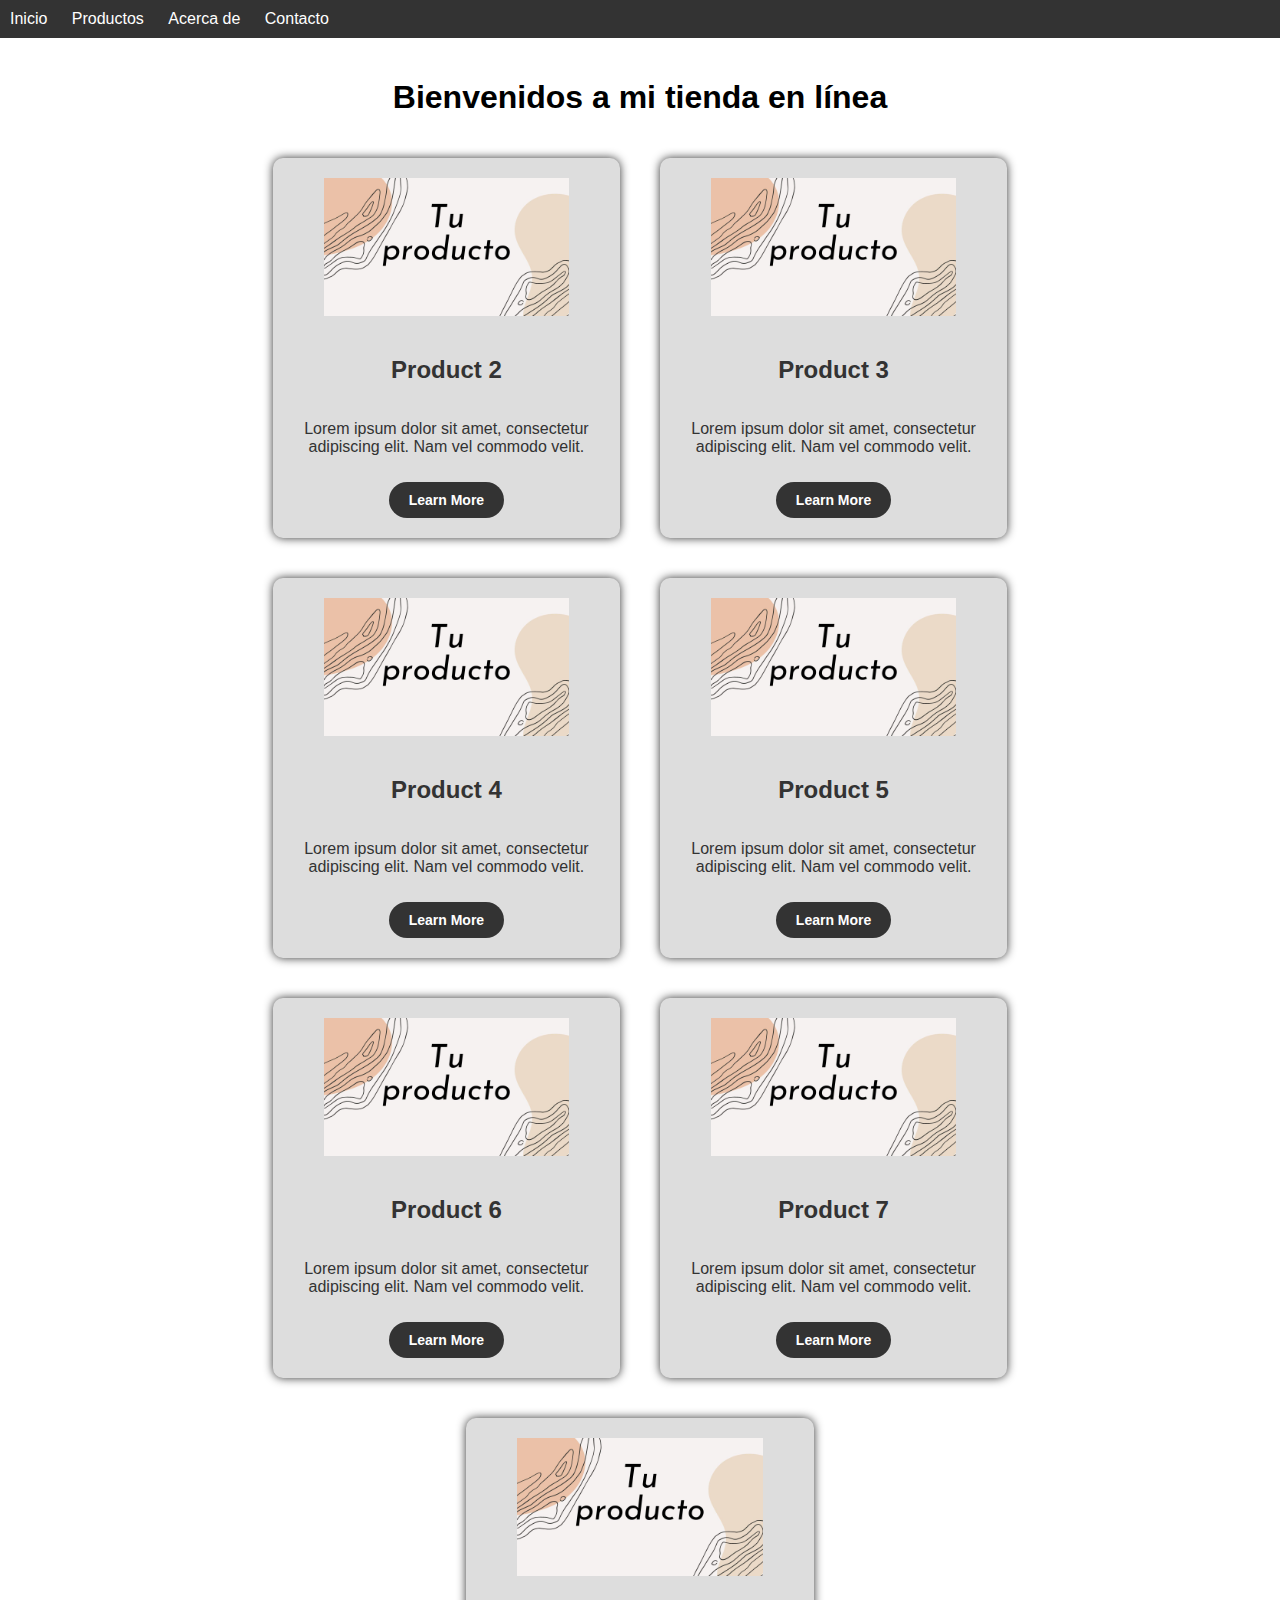
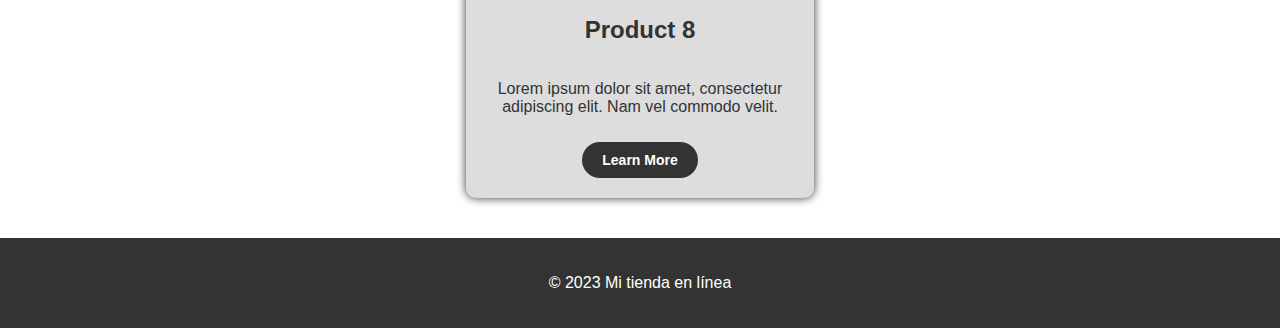
<file: index.html>
<!DOCTYPE html>
<html lang="es">
<head>
    <meta charset="UTF-8">
    <meta http-equiv="X-UA-Compatible" content="IE=edge">
    <meta name="viewport" content="width=device-width, initial-scale=1.0">
    <title>Document</title>
    <link rel="stylesheet" href="styles.css">

</head>
<body>

    <header>
        <nav>
          <a href="#">Inicio</a>
          <a href="#">Productos</a>
          <a href="#">Acerca de</a>
          <a href="#">Contacto</a>
        </nav>
      </header>


      <main>

        <h1>Bienvenidos a mi tienda en línea</h1>
        <section>

          <article>
            <img src="product.jpg" alt="Product 1">
            <h2>Product 2</h2>
            <p>Lorem ipsum dolor sit amet, consectetur adipiscing elit. Nam vel commodo velit.</p>
            <a id="product2-description" href="productos/01/index_product.html"><button>Learn More</button></a>
          </article>

          <article>
            <img src="product.jpg" alt="Product 1">
            <h2>Product 3</h2>
            <p>Lorem ipsum dolor sit amet, consectetur adipiscing elit. Nam vel commodo velit.</p>
            <a id="product3-description" href="productos/01/index_product.html"><button>Learn More</button></a>
          </article>

          <article>
            <img src="product.jpg" alt="Product 1">
            <h2>Product 4</h2>
            <p>Lorem ipsum dolor sit amet, consectetur adipiscing elit. Nam vel commodo velit.</p>
            <a id="product4-description" href="productos/01/index_product.html"><button>Learn More</button></a>
          </article>

          <article>
            <img src="product.jpg" alt="Product 1">
            <h2>Product 5</h2>
            <p>Lorem ipsum dolor sit amet, consectetur adipiscing elit. Nam vel commodo velit.</p>
            <a id="product5-description" href="productos/01/index_product.html"><button>Learn More</button></a>
          </article>

          <article>
            <img src="product.jpg" alt="Product 1">
            <h2>Product 6</h2>
            <p>Lorem ipsum dolor sit amet, consectetur adipiscing elit. Nam vel commodo velit.</p>
            <a id="product6-description" href="productos/01/index_product.html"><button>Learn More</button></a>
          </article>

          <article>
            <img src="product.jpg" alt="Product 1">
            <h2>Product 7</h2>
            <p>Lorem ipsum dolor sit amet, consectetur adipiscing elit. Nam vel commodo velit.</p>
            <a id="product7-description" href="productos/01/index_product.html"><button>Learn More</button></a>
          </article>

          <article>
            <img src="product.jpg" alt="Product 1">
            <h2>Product 8</h2>
            <p>Lorem ipsum dolor sit amet, consectetur adipiscing elit. Nam vel commodo velit.</p>
            <a id="product8-description" href="productos/01/index_product.html"><button>Learn More</button></a>
          </article>

        
        </section>
      </main>

      <footer>
        <p>&copy; 2023 Mi tienda en línea</p>
      </footer>
</body>
</html>
</file>
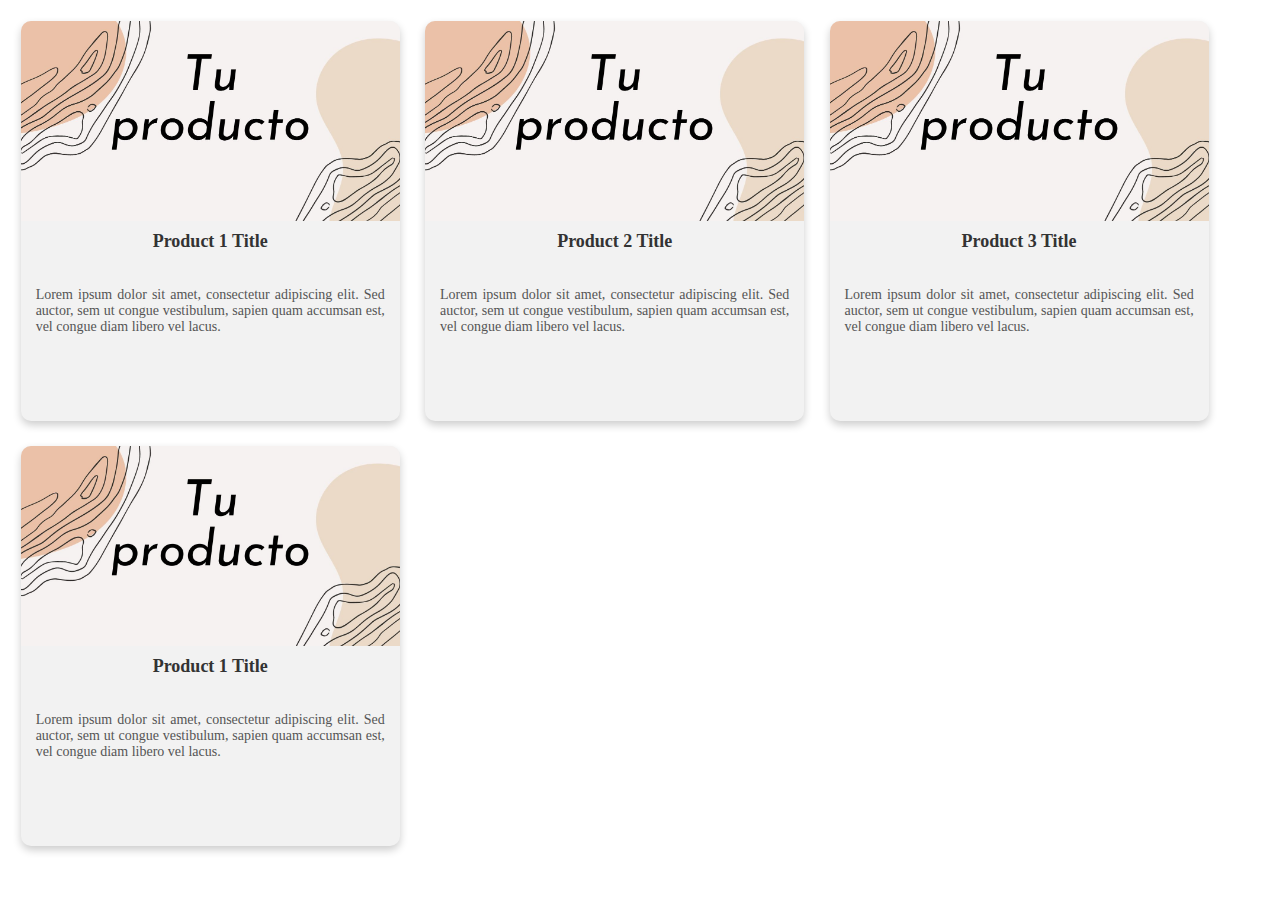
<file: productos/01/index_product.html>
<!DOCTYPE html>
<html lang="en">
<head>
    <meta charset="UTF-8">
    <meta http-equiv="X-UA-Compatible" content="IE=edge">
    <meta name="viewport" content="width=device-width, initial-scale=1.0">
    <title>Document</title>
    <link rel="stylesheet" href="style.css">
</head>
<body>
    <div class="products">
        <div class="product">
          <img src="product1.jpg" alt="Product 1 Image">
          <h3>Product 1 Title</h3>
          <p>Lorem ipsum dolor sit amet, consectetur adipiscing elit. Sed auctor, sem ut congue vestibulum, sapien quam accumsan est, vel congue diam libero vel lacus. </p>
          
        </div>
        <div class="product">
          <img src="product1.jpg" alt="Product 2 Image">
          <h3>Product 2 Title</h3>
          <p>Lorem ipsum dolor sit amet, consectetur adipiscing elit. Sed auctor, sem ut congue vestibulum, sapien quam accumsan est, vel congue diam libero vel lacus. </p>
          
        </div>
        <div class="product">
          <img src="product1.jpg" alt="Product 3 Image">
          <h3>Product 3 Title</h3>
          <p>Lorem ipsum dolor sit amet, consectetur adipiscing elit. Sed auctor, sem ut congue vestibulum, sapien quam accumsan est, vel congue diam libero vel lacus. </p>
        
        </div>

        <div class="product">
            <img src="product1.jpg" alt="Product 1 Image">
            <h3>Product 1 Title</h3>
            <p>Lorem ipsum dolor sit amet, consectetur adipiscing elit. Sed auctor, sem ut congue vestibulum, sapien quam accumsan est, vel congue diam libero vel lacus. </p>
            
          </div>
      </div>
      


</body>
</html>
</file>
<file: styles.css>
body {
  margin: 0;
  font-family: Arial, sans-serif;
  display: flex;
  flex-direction: column;
  align-items: center;
  height: 100vh;
}

header {
  background-color: #333;
  color: #fff;
  width: 100%;
  display: flex;
  justify-content: space-between;
  padding: 10px 20px;
}

header nav a {
  color: #fff;
  text-decoration: none;
  padding: 0 10px;
}

main {
  display: flex;
  flex-wrap: wrap;
  justify-content: center;
  width: 80%;
  margin: 20px auto;
}


section {
  display: flex;
  justify-content: center; 
  flex-wrap: wrap;

}

article {
  background-color: #ddd;
  color: #333;
  width: 30%;
  text-align: center;
  margin: 20px;
  padding: 20px;
  border-radius: 10px;
  box-shadow: 0px 0px 10px #333;
  padding: 2%;
}

footer {
  background-color: #333;
  color: #fff;
  width: 100%;
  text-align: center;
  padding: 20px;
}

section {
  display: flex;
  justify-content: center;
  flex-wrap: wrap;
}

article {
  background-color: #ddd;
  color: #333;
  width: 30%;
  text-align: center;
  margin: 20px;
  padding: 20px;
  display: flex;
  flex-direction: column;
  align-items: center;
}

article {
  background-color: #ddd;
  color: #333;
  width: 30%;
  text-align: center;
  margin: 20px;
  padding: 20px;
  display: flex;
  flex-direction: column;
  align-items: center;
}

button {
  margin-top: 10px;
  padding: 10px 20px;
  border: none;
  border-radius: 20px;
  background-color: #333;
  color: #fff;
  font-size: 14px;
  font-weight: bold;
  cursor: pointer;
  transition: all 0.3s ease-in-out;
}

button:hover {
  background-color: #fff;
  color: #333;
  box-shadow: 0 4px 8px 0 rgba(0, 0, 0, 0.2);
}

img {
  width: 80%;
  margin-bottom: 20px;
}

@media (max-width: 768px) {
  main {
    width: 90%;
  }

  article {
    width: 45%;
  }
}

@media (max-width: 576px) {
  main {
    width: 95%;
  }

  article {
    width: 90%;
  }
}
</file>
<file: productos/01/style.css>
p{
    padding: 15px;
}

.product {
    display: flex;
    flex-direction: column;
    align-items: center;
    text-align: center;
    margin: 20px;
    background-color: #f2f2f2;
    border-radius: 10px;
    box-shadow: 0 4px 8px 0 rgba(0, 0, 0, 0.2);
    width: 300px;
    height: 400px;
    overflow: hidden;
  }
  
.product img {
    width: 100%;
    height: 200px;
    object-fit: cover;
  }
  
  .product h3 {
    margin: 10px 0;
    font-size: 18px;
    font-weight: bold;
    color: #333;
  }
  
  .product p {
    margin: 10px 0;
    font-size: 14px;
    color: #555;
    text-align: justify;
  }
  

.products {
    display: flex;
    flex-wrap: wrap;
}
  
  .product {
    width: 30%;
    margin:1%;

  }
  
  @media (max-width: 768px) {
    .product {
      width: 49%;
    }
  }
  
  @media (max-width: 576px) {
    .product {
      width: 100%;
    }
  }
</file>
